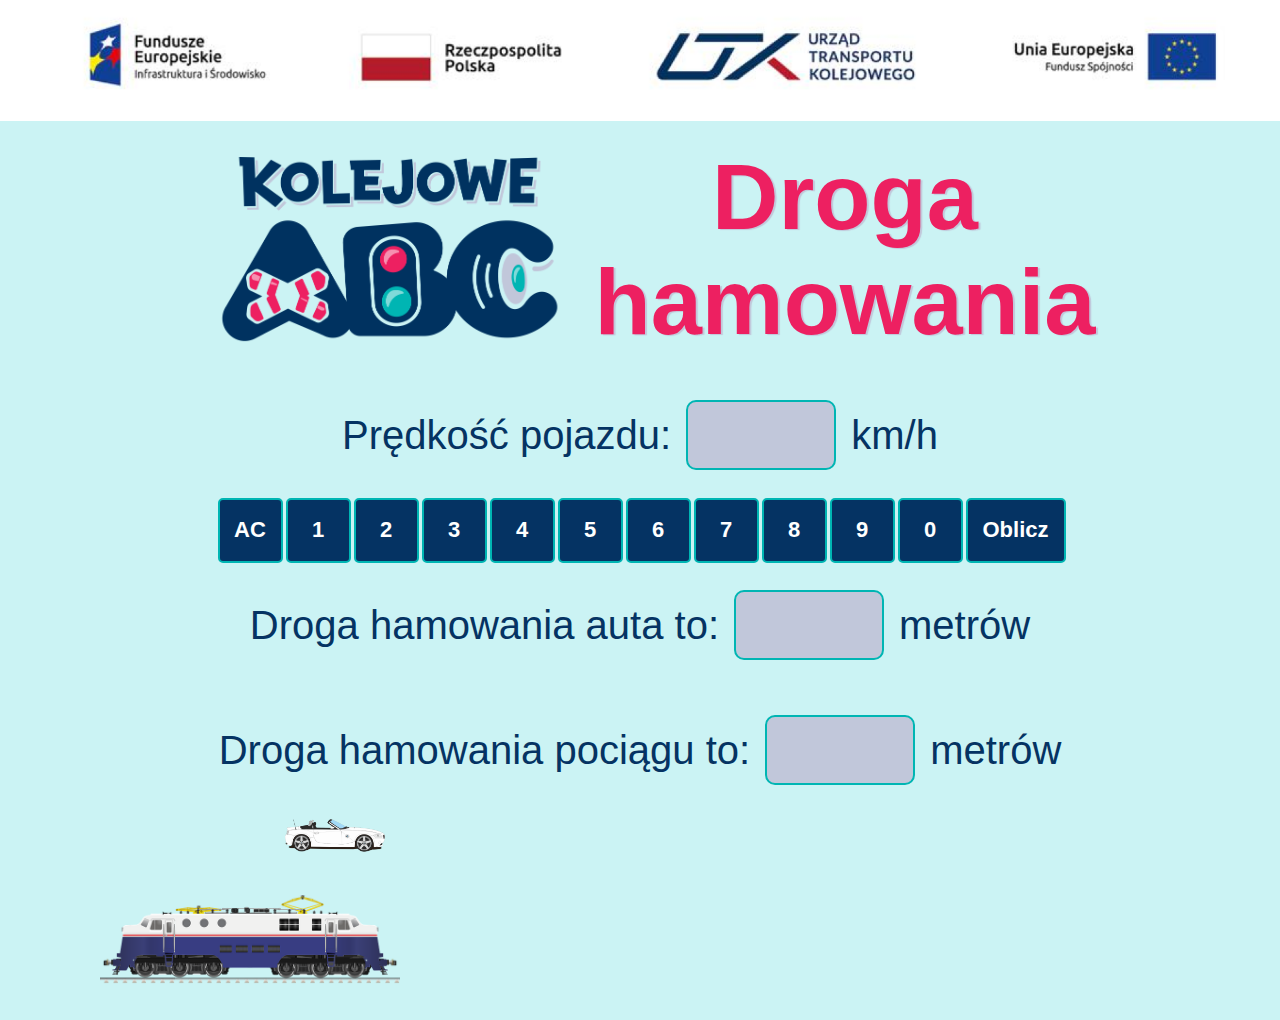
<file: index.html>
<!DOCTYPE html>
<html lang="pl">
<head>
    <meta charset="UTF-8">
    <meta http-equiv="X-UA-Compatible" content="IE=edge">
    <meta name="viewport" content="width=device-width, initial-scale=1.0">
    <link rel="stylesheet" href="style.css">
    <title>Droga hamowania</title>
</head>
<body>
    <div class="logo">
        <img class="logo_unia" src="graf/loga Unia.png">
    </div>
    <div class="glowa">
        <img class="logo_abc" src="graf/logoutk.png">
            <div class="name">
                Droga<br>hamowania
            </div>
    </div>
<div class="pick">
    <p class="tekst">Prędkość pojazdu:</p> 
    <div class="wpisz"></div>
    <p class="tekst">km/h</p>
</div>
    <div class="speed">
        
        <button class="przycisk wyczysc">AC</button>
        <button class="przycisk liczba">1</button>
        <button class="przycisk liczba">2</button>
        <button class="przycisk liczba">3</button>
        <button class="przycisk liczba">4</button>
        <button class="przycisk liczba">5</button>
        <button class="przycisk liczba">6</button>
        <button class="przycisk liczba">7</button>
        <button class="przycisk liczba">8</button>
        <button class="przycisk liczba">9</button>
        <button class="przycisk liczba">0</button>
        <button class="przycisk oblicz">Oblicz</button>
            
    </div>
    <div class="wynik">
        <p class="tekst">Droga hamowania auta to:</p>
        <div class="wynik_auto"></div>
        <p class="tekst">metrów</p>
    </div>
    <div class="wynik">
        <p class="tekst">Droga hamowania pociągu to:</p>
        <div class="wynik_pociag"></div>
        <p class="tekst">metrów</p>
    </div>
    <div class="wyscig">
        <div class="rysunki">
            <img class ="auto" id="auto" src="graf/auto.png" width="100px">
        </div>
        <div class="rysunki">
            <img class ="pociag" id="pociag" src="graf/pociag.png" width="300px">
        </div>
    </div>
    <script src="script.js"></script>
</body>
</html>
</file>
<file: style.css>
*,
*::after,
*::before {
  box-sizing: border-box;
  font-family: "Gill Sans", "Gill Sans MT", Calibri, "Trebuchet MS", sans-serif;
  font-size: 22px;
  font-weight: 500;
}
body {
  padding: 0;
  margin: 0;
  background: #cbf3f4;
  max-width: 100vw;
}
.logo_unia {
  width: 100%;
}
.glowa {
  display: flex;
  align-items: center;
  justify-content: center;
}
.logo_abc {
  align-content: center;
  width: 350px;
  margin: 30px;
}
.name {
  text-align: center;
  font-size: 92px;
  font-weight: 900;
  color: #ed2061;
  text-shadow: #c1c7da 2px 1px 1px;
  vertical-align: middle;
}
.pick,
.wynik {
  display: flex;
  justify-content: center;
  width: 100%;
}
.tekst {
  text-justify: center;
  color: #053363;
  font-size: 40px;
}
.speed {
  display: flex;
  align-content: stretch;
  justify-content: center;
}
.przycisk {
  background-color: #053363;
  border: 2px solid #00b5b3;
  color: #fff;
  width: 65px;
  height: 65px;
  border-radius: 5px;
  font-weight: 600;
  margin-left: 3px;
}
.oblicz {
  width: 100px;
}
.wpisz,
.wynik_auto,
.wynik_pociag {
  width: 150px;
  height: 70px;
  background-color: #c1c7da;
  border: 2px solid #00b5b3;
  margin-left: 15px;
  margin-right: 15px;
  align-self: center;
  border-radius: 10px;
  color: #ed2061;
  text-align: center;
  font-size: 40px;
  font-weight: 700;
  padding: 7px;
}
.wyscig {
  margin-left: 100px;
}
.auto {
  margin-left: 185px;
    position: relative;
}

.auto_start{
    animation: moveCar 2s 1;
    animation-fill-mode: forwards;
    animation-timing-function: ease-out;
}

.pociag {
    position: relative;

}
.pociag_start{
    animation: moveTrain 4s 1;
    animation-fill-mode: forwards;
    animation-timing-function: ease-out;
}

@keyframes moveCar {
    0%    {left: 0px}
    100%  {left: 23%}
}

@keyframes moveTrain {
  0%   {left: 0px}
  100% {left:90%}
}
</file>
